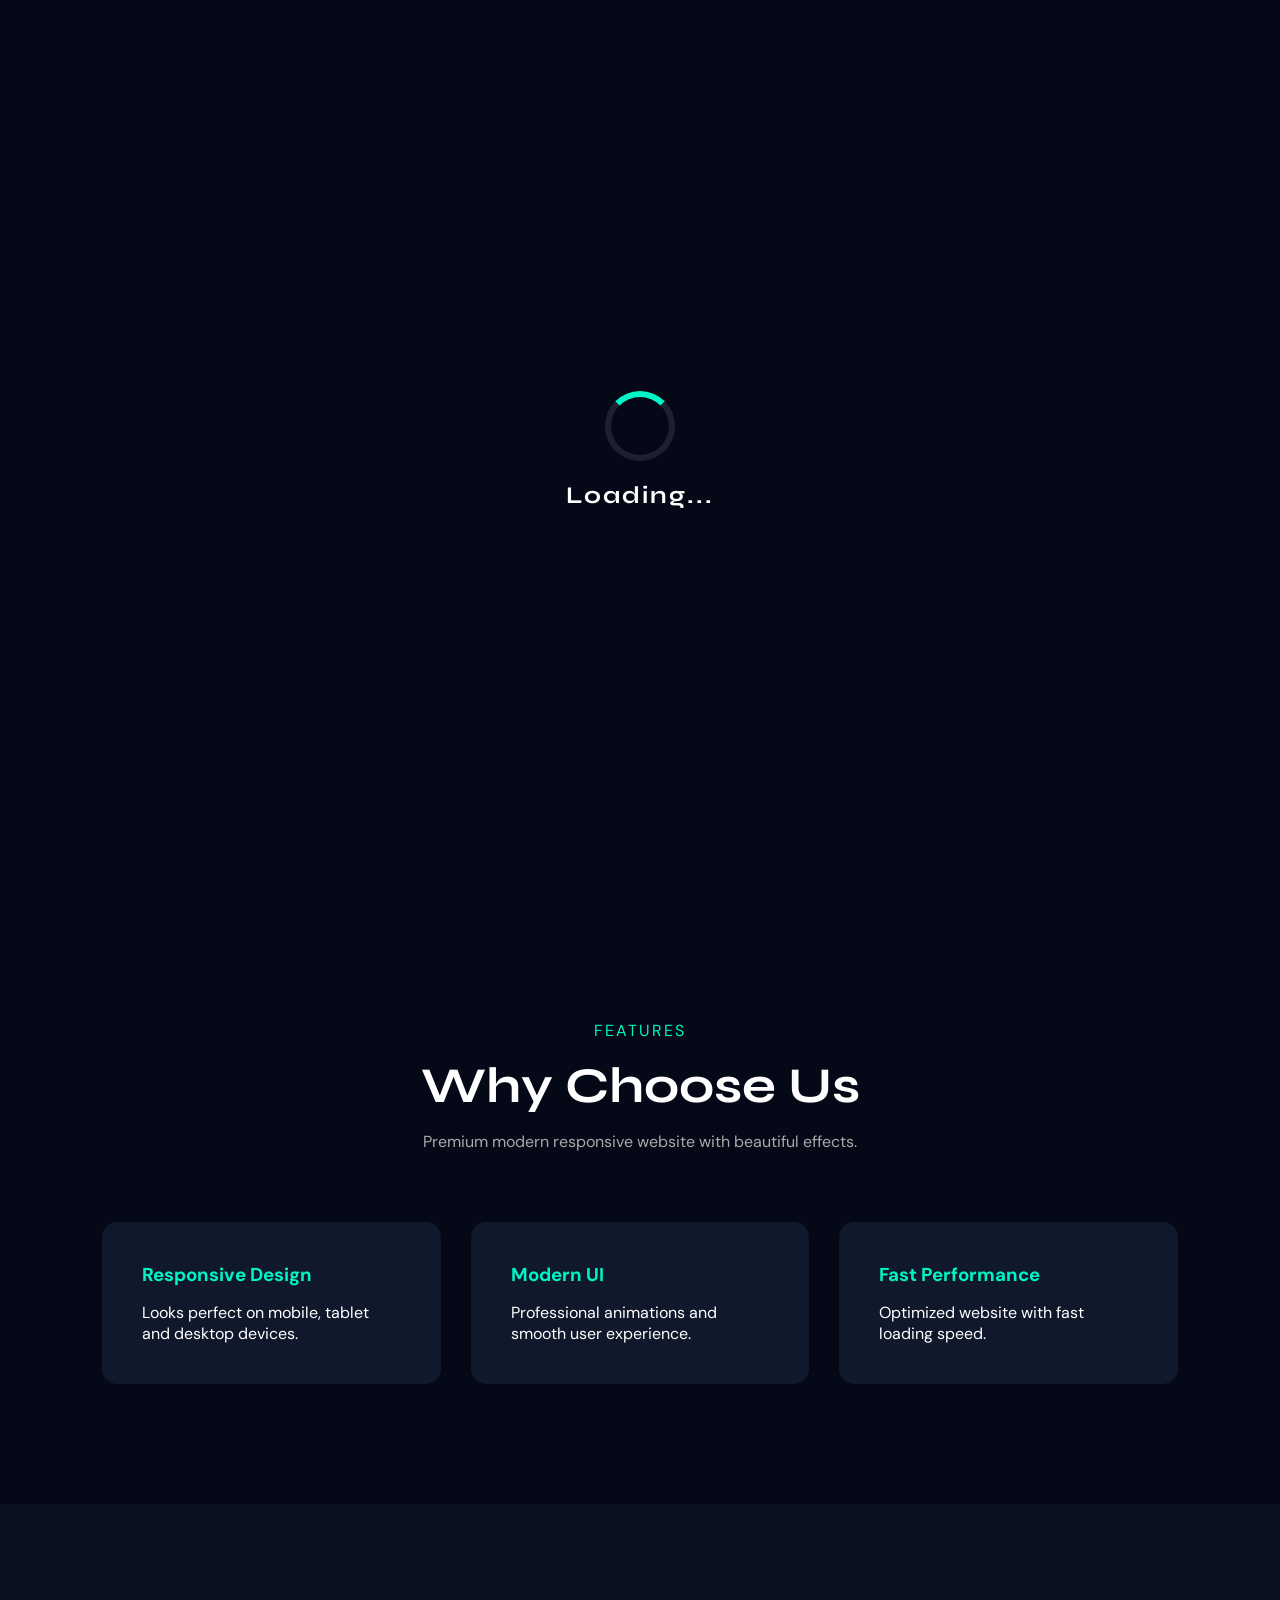
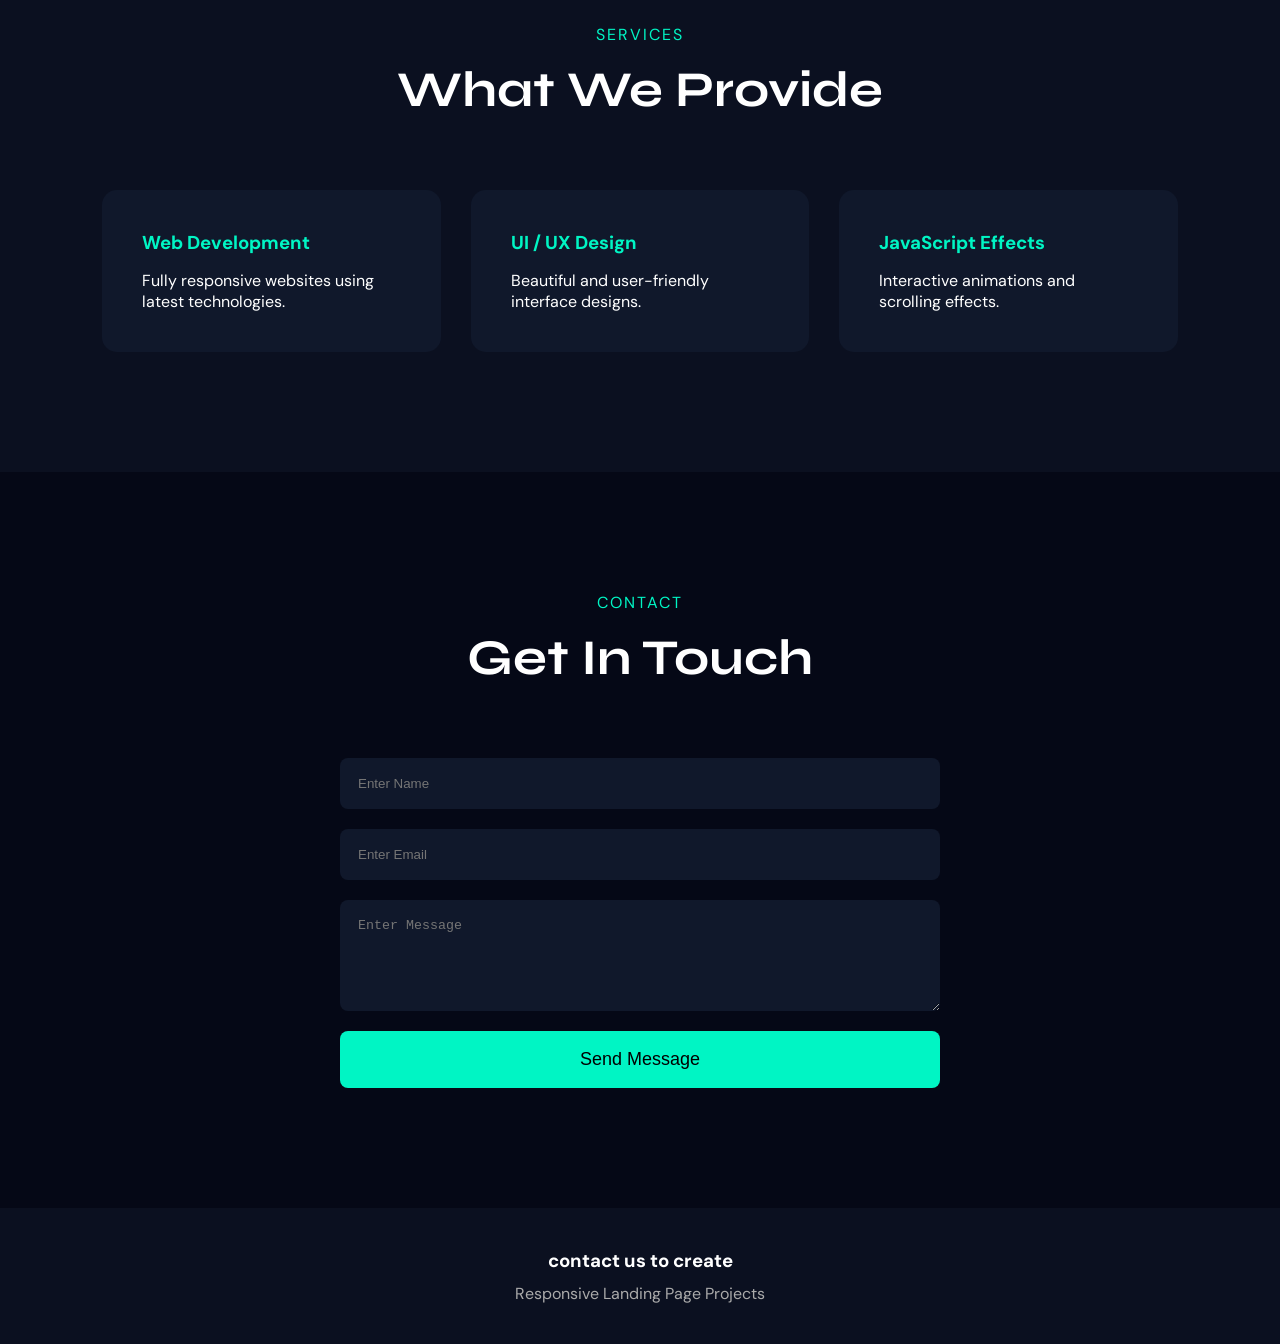
<file: index.html>
<!DOCTYPE html>
<html lang="en">

<head>

  <meta charset="UTF-8" />

  <meta name="viewport" content="width=device-width, initial-scale=1.0" />

  <title>Response loading Page</title>

  <link rel="preconnect" href="https://fonts.googleapis.com">

  <link rel="preconnect" href="https://fonts.gstatic.com" crossorigin>

  <link href="https://fonts.googleapis.com/css2?family=Syne:wght@400;600;700;800&family=DM+Sans:wght@300;400;500&display=swap" rel="stylesheet">

  <link rel="stylesheet" href="style.css">

</head>

<body>

  <!-- LOADER -->

  <div id="loader">

    <div class="spinner"></div>

    <h2>Loading...</h2>

  </div>

  <!-- NAVBAR -->

  <nav id="navbar">

    <div class="logo">
    </div>

    <ul class="nav-links">

      <li><a href="#home">Home</a></li>

      <li><a href="#features">Features</a></li>

      <li><a href="#services">Services</a></li>

      <li><a href="#contact">Contact</a></li>

    </ul>

    <button id="menuBtn" class="menu-btn">

      ☰

    </button>

  </nav>

  <!-- MOBILE MENU -->

  <div id="mobileMenu" class="mobile-menu">

    <a href="#home">Home</a>

    <a href="#features">Features</a>

    <a href="#services">Services</a>

    <a href="#contact">Contact</a>

  </div>

  <!-- HERO SECTION -->

  <section id="home" class="hero">

    <div class="hero-content">

      <span class="badge">

        FUTURE OF WEB DEVELOPMENT

      </span>

      <h1>

        Build Modern <span>Websites</span> With Style

      </h1>

      <p class="typing-text"></p>

      <div class="hero-buttons">

        <a href="#features" class="btn-primary">

          Get Started

        </a>

        <a href="#services" class="btn-secondary">

          Explore

        </a>

      </div>

    </div>

    <div class="glow glow1"></div>

    <div class="glow glow2"></div>

  </section>

  <!-- FEATURES -->

  <section id="features" class="section reveal">

    <div class="section-title">

      <span>FEATURES</span>

      <h2>Why Choose Us</h2>

      <p>

        Premium modern responsive website with beautiful effects.

      </p>

    </div>

    <div class="cards">

      <div class="card">

        <h3>Responsive Design</h3>

        <p>

          Looks perfect on mobile, tablet and desktop devices.

        </p>

      </div>

      <div class="card">

        <h3>Modern UI</h3>

        <p>

          Professional animations and smooth user experience.

        </p>

      </div>

      <div class="card">

        <h3>Fast Performance</h3>

        <p>

          Optimized website with fast loading speed.

        </p>

      </div>

    </div>

  </section>

  <!-- SERVICES -->

  <section id="services" class="section dark-section reveal">

    <div class="section-title">

      <span>SERVICES</span>

      <h2>What We Provide</h2>

    </div>

    <div class="service-container">

      <div class="service-box">

        <h3>Web Development</h3>

        <p>

          Fully responsive websites using latest technologies.

        </p>

      </div>

      <div class="service-box">

        <h3>UI / UX Design</h3>

        <p>

          Beautiful and user-friendly interface designs.

        </p>

      </div>

      <div class="service-box">

        <h3>JavaScript Effects</h3>

        <p>

          Interactive animations and scrolling effects.

        </p>

      </div>

    </div>

  </section>

  <!-- CONTACT -->

  <section id="contact" class="section reveal">

    <div class="section-title">

      <span>CONTACT</span>

      <h2>Get In Touch</h2>

    </div>

    <form class="contact-form">

      <input type="text" placeholder="Enter Name" required>

      <input type="email" placeholder="Enter Email" required>

      <textarea rows="5" placeholder="Enter Message"></textarea>

      <button type="submit">

        Send Message

      </button>

    </form>

  </section>

  <!-- FOOTER -->

  <footer>

    <h3>contact us to create</h3>

    <p>

      Responsive Landing Page Projects

    </p>

  </footer>

  <script src="script.js"></script>

</body>

</html>
</file>
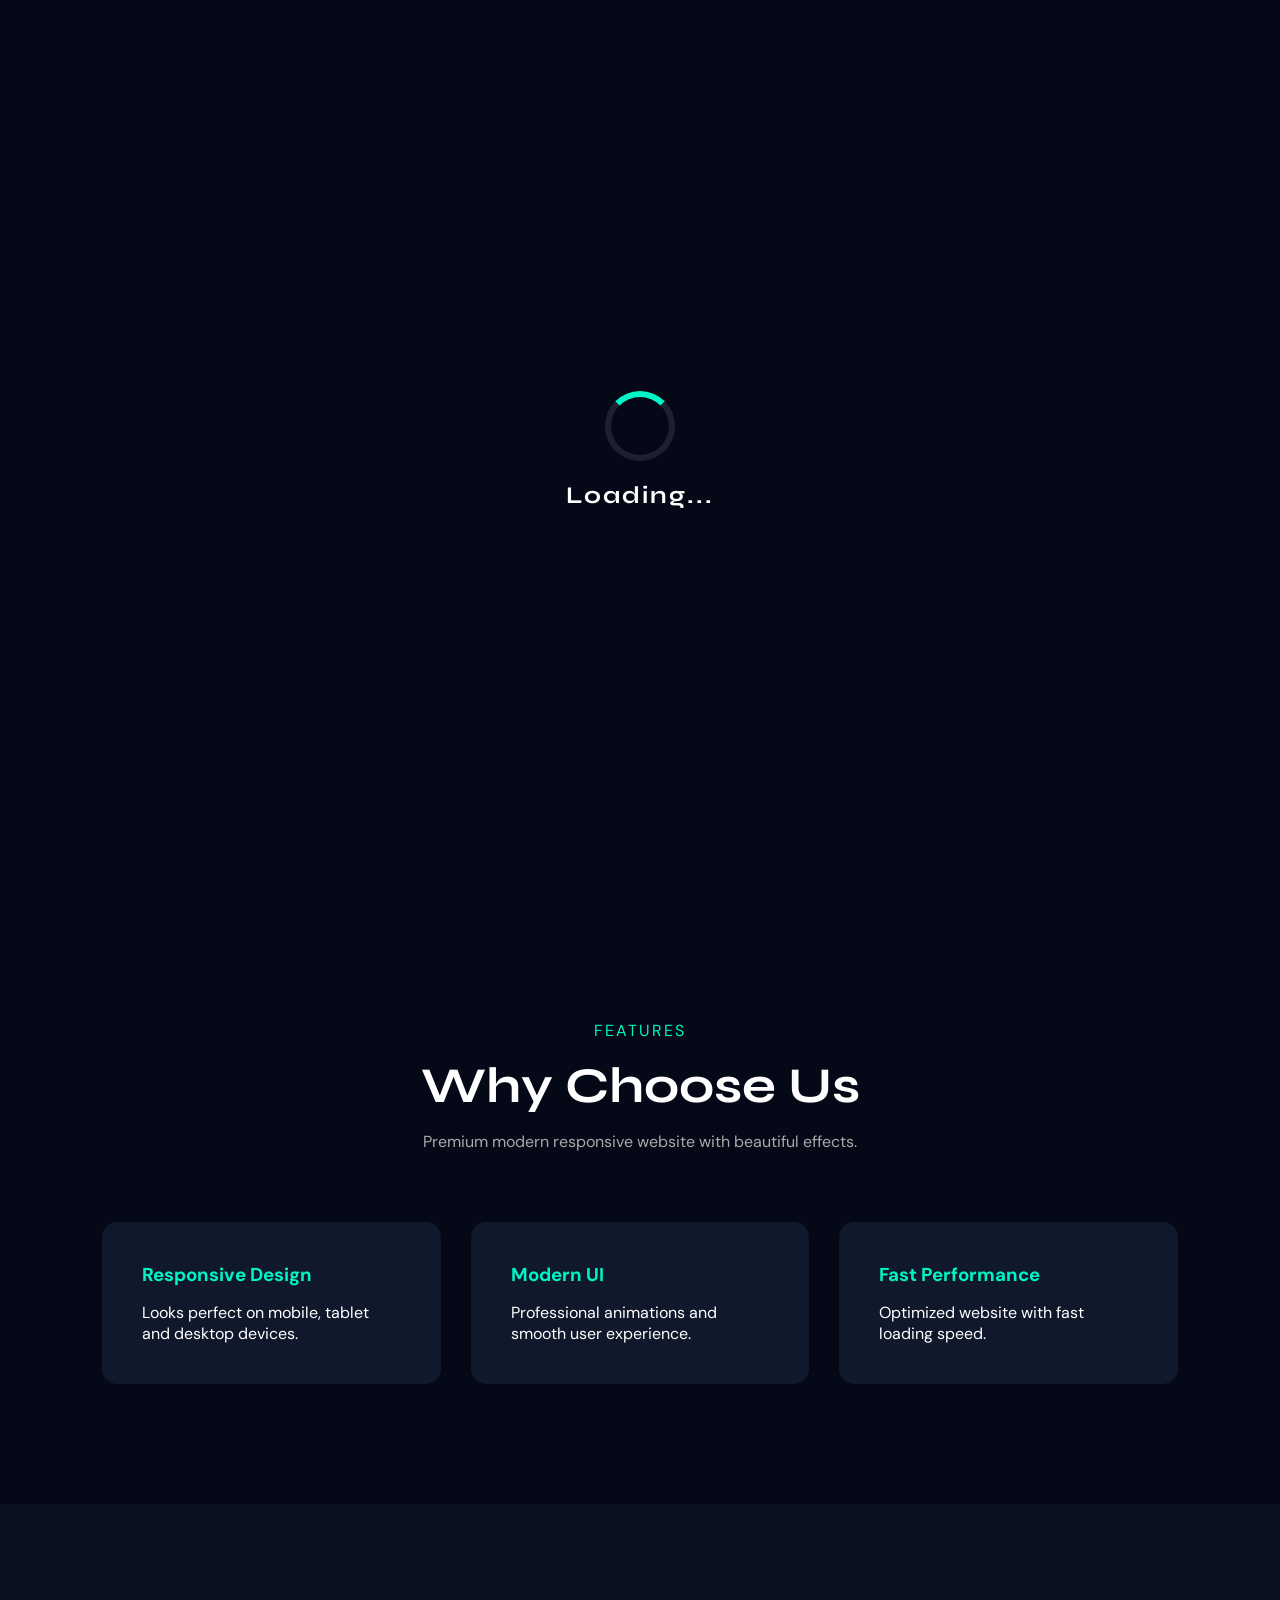
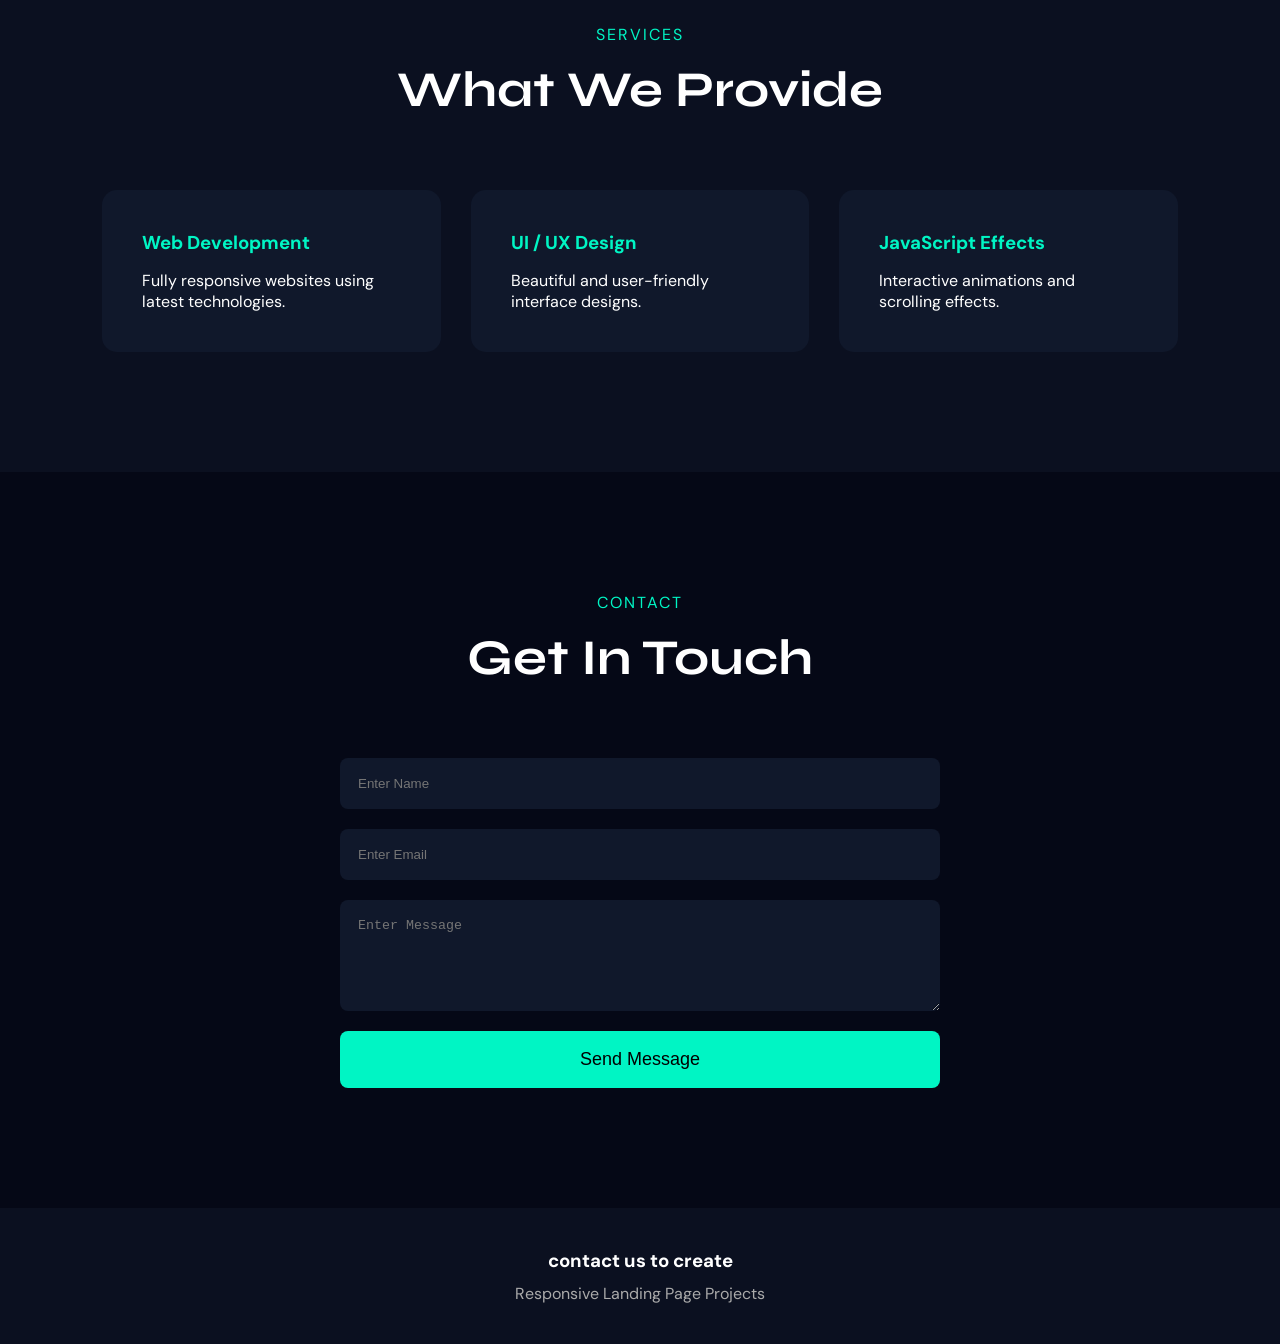
<file: responsive landing page/index.html>
<!DOCTYPE html>
<html lang="en">

<head>

  <meta charset="UTF-8" />

  <meta name="viewport" content="width=device-width, initial-scale=1.0" />

  <title>NovaTech Landing Page</title>

  <link rel="preconnect" href="https://fonts.googleapis.com">

  <link rel="preconnect" href="https://fonts.gstatic.com" crossorigin>

  <link href="https://fonts.googleapis.com/css2?family=Syne:wght@400;600;700;800&family=DM+Sans:wght@300;400;500&display=swap" rel="stylesheet">

  <link rel="stylesheet" href="style.css">

</head>

<body>

  <!-- LOADER -->

  <div id="loader">

    <div class="spinner"></div>

    <h2>Loading...</h2>

  </div>

  <!-- NAVBAR -->

  <nav id="navbar">

    <div class="logo">
    </div>

    <ul class="nav-links">

      <li><a href="#home">Home</a></li>

      <li><a href="#features">Features</a></li>

      <li><a href="#services">Services</a></li>

      <li><a href="#contact">Contact</a></li>

    </ul>

    <button id="menuBtn" class="menu-btn">

      ☰

    </button>

  </nav>

  <!-- MOBILE MENU -->

  <div id="mobileMenu" class="mobile-menu">

    <a href="#home">Home</a>

    <a href="#features">Features</a>

    <a href="#services">Services</a>

    <a href="#contact">Contact</a>

  </div>

  <!-- HERO SECTION -->

  <section id="home" class="hero">

    <div class="hero-content">

      <span class="badge">

        FUTURE OF WEB DEVELOPMENT

      </span>

      <h1>

        Build Modern <span>Websites</span> With Style

      </h1>

      <p class="typing-text"></p>

      <div class="hero-buttons">

        <a href="#features" class="btn-primary">

          Get Started

        </a>

        <a href="#services" class="btn-secondary">

          Explore

        </a>

      </div>

    </div>

    <div class="glow glow1"></div>

    <div class="glow glow2"></div>

  </section>

  <!-- FEATURES -->

  <section id="features" class="section reveal">

    <div class="section-title">

      <span>FEATURES</span>

      <h2>Why Choose Us</h2>

      <p>

        Premium modern responsive website with beautiful effects.

      </p>

    </div>

    <div class="cards">

      <div class="card">

        <h3>Responsive Design</h3>

        <p>

          Looks perfect on mobile, tablet and desktop devices.

        </p>

      </div>

      <div class="card">

        <h3>Modern UI</h3>

        <p>

          Professional animations and smooth user experience.

        </p>

      </div>

      <div class="card">

        <h3>Fast Performance</h3>

        <p>

          Optimized website with fast loading speed.

        </p>

      </div>

    </div>

  </section>

  <!-- SERVICES -->

  <section id="services" class="section dark-section reveal">

    <div class="section-title">

      <span>SERVICES</span>

      <h2>What We Provide</h2>

    </div>

    <div class="service-container">

      <div class="service-box">

        <h3>Web Development</h3>

        <p>

          Fully responsive websites using latest technologies.

        </p>

      </div>

      <div class="service-box">

        <h3>UI / UX Design</h3>

        <p>

          Beautiful and user-friendly interface designs.

        </p>

      </div>

      <div class="service-box">

        <h3>JavaScript Effects</h3>

        <p>

          Interactive animations and scrolling effects.

        </p>

      </div>

    </div>

  </section>

  <!-- CONTACT -->

  <section id="contact" class="section reveal">

    <div class="section-title">

      <span>CONTACT</span>

      <h2>Get In Touch</h2>

    </div>

    <form class="contact-form">

      <input type="text" placeholder="Enter Name" required>

      <input type="email" placeholder="Enter Email" required>

      <textarea rows="5" placeholder="Enter Message"></textarea>

      <button type="submit">

        Send Message

      </button>

    </form>

  </section>

  <!-- FOOTER -->

  <footer>

    <h3>contact us to create</h3>

    <p>

      Responsive Landing Page Projects

    </p>

  </footer>

  <script src="script.js"></script>

</body>

</html>
</file>
<file: style.css>
*{
  margin:0;
  padding:0;
  box-sizing:border-box;
}

html{
  scroll-behavior:smooth;
}

body{
  font-family:'DM Sans',sans-serif;
  background:#050816;
  color:white;
  overflow-x:hidden;
}

/* LOADER */

#loader{
  position:fixed;
  width:100%;
  height:100vh;
  background:#050816;
  display:flex;
  justify-content:center;
  align-items:center;
  flex-direction:column;
  z-index:99999;
}

.spinner{
  width:70px;
  height:70px;
  border:6px solid rgba(255,255,255,0.1);
  border-top:6px solid #00f5c4;
  border-radius:50%;
  animation:spin 1s linear infinite;
}

#loader h2{
  margin-top:20px;
  font-family:'Syne',sans-serif;
  letter-spacing:2px;
}

@keyframes spin{

  100%{
    transform:rotate(360deg);
  }

}

/* NAVBAR */

nav{
  width:100%;
  height:70px;
  padding:0 8%;
  display:flex;
  justify-content:space-between;
  align-items:center;
  position:fixed;
  top:0;
  z-index:1000;
  transition:0.4s;
}

nav.scrolled{
  background:rgba(0,0,0,0.8);
  backdrop-filter:blur(10px);
}

.logo{
  font-size:30px;
  font-weight:800;
  font-family:'Syne',sans-serif;
}

.logo span{
  color:#00f5c4;
}

.nav-links{
  display:flex;
  list-style:none;
  gap:35px;
}

.nav-links a{
  text-decoration:none;
  color:white;
  transition:0.3s;
  position:relative;
}

.nav-links a::after{
  content:'';
  position:absolute;
  width:0%;
  height:2px;
  background:#00f5c4;
  left:0;
  bottom:-5px;
  transition:0.3s;
}

.nav-links a:hover::after{
  width:100%;
}

.nav-links a:hover{
  color:#00f5c4;
}

.menu-btn{
  display:none;
  background:none;
  border:none;
  color:white;
  font-size:30px;
  cursor:pointer;
}

/* MOBILE MENU */

.mobile-menu{
  position:fixed;
  top:70px;
  left:-100%;
  width:100%;
  background:#0b1020;
  display:flex;
  flex-direction:column;
  text-align:center;
  transition:0.4s;
  z-index:999;
}

.mobile-menu a{
  padding:20px;
  color:white;
  text-decoration:none;
  border-bottom:1px solid #222;
}

.mobile-menu.active{
  left:0;
}

/* HERO */

.hero{
  min-height:100vh;
  display:flex;
  justify-content:center;
  align-items:center;
  text-align:center;
  padding:100px 8%;
  position:relative;
  overflow:hidden;
}

.hero-content{
  position:relative;
  z-index:10;
}

.badge{
  display:inline-block;
  padding:10px 20px;
  border-radius:30px;
  background:rgba(0,245,196,0.1);
  border:1px solid rgba(0,245,196,0.4);
  color:#00f5c4;
  margin-bottom:25px;
}

.hero h1{
  font-size:80px;
  font-family:'Syne',sans-serif;
  line-height:1.1;
}

.hero h1 span{
  color:#00f5c4;
}

.typing-text{
  margin-top:25px;
  font-size:22px;
  color:#aaa;
  min-height:40px;
}

.typing-text::after{
  content:'|';
  animation:blink 0.7s infinite;
}

@keyframes blink{

  50%{
    opacity:0;
  }

}

.hero-buttons{
  margin-top:40px;
  display:flex;
  justify-content:center;
  gap:20px;
  flex-wrap:wrap;
}

.btn-primary,
.btn-secondary{
  padding:15px 35px;
  border-radius:8px;
  text-decoration:none;
  transition:0.3s;
  font-weight:600;
}

.btn-primary{
  background:#00f5c4;
  color:black;
}

.btn-primary:hover{
  transform:translateY(-5px);
}

.btn-secondary{
  border:1px solid white;
  color:white;
}

.btn-secondary:hover{
  background:white;
  color:black;
}

/* GLOW EFFECT */

.glow{
  position:absolute;
  border-radius:50%;
  filter:blur(120px);
}

.glow1{
  width:400px;
  height:400px;
  background:#7b5cf0;
  top:-100px;
  right:-100px;
}

.glow2{
  width:300px;
  height:300px;
  background:#00f5c4;
  bottom:-100px;
  left:-100px;
}

/* SECTIONS */

.section{
  padding:120px 8%;
}

.section-title{
  text-align:center;
  margin-bottom:70px;
}

.section-title span{
  color:#00f5c4;
  letter-spacing:2px;
}

.section-title h2{
  font-size:50px;
  margin-top:15px;
  font-family:'Syne',sans-serif;
}

.section-title p{
  color:#aaa;
  margin-top:15px;
}

/* CARDS */

.cards{
  display:grid;
  grid-template-columns:repeat(auto-fit,minmax(250px,1fr));
  gap:30px;
}

.card{
  background:#10182b;
  padding:40px;
  border-radius:15px;
  transition:0.4s;
}

.card:hover{
  transform:translateY(-10px);
  border:1px solid #00f5c4;
}

.card h3{
  color:#00f5c4;
  margin-bottom:15px;
}

/* SERVICES */

.dark-section{
  background:#0b1020;
}

.service-container{
  display:grid;
  grid-template-columns:repeat(auto-fit,minmax(250px,1fr));
  gap:30px;
}

.service-box{
  background:#10182b;
  padding:40px;
  border-radius:15px;
  transition:0.4s;
}

.service-box:hover{
  transform:scale(1.05);
}

.service-box h3{
  color:#00f5c4;
  margin-bottom:15px;
}

/* CONTACT */

.contact-form{
  max-width:600px;
  margin:auto;
  display:flex;
  flex-direction:column;
  gap:20px;
}

.contact-form input,
.contact-form textarea{
  padding:18px;
  background:#10182b;
  border:none;
  border-radius:8px;
  color:white;
}

.contact-form button{
  padding:18px;
  background:#00f5c4;
  color:black;
  border:none;
  border-radius:8px;
  cursor:pointer;
  font-size:18px;
}

/* FOOTER */

footer{
  padding:40px;
  text-align:center;
  background:#0b1020;
}

footer p{
  color:#aaa;
  margin-top:10px;
}

/* SCROLL REVEAL */

.reveal{
  opacity:0;
  transform:translateY(80px);
  transition:1s;
}

.reveal.active{
  opacity:1;
  transform:translateY(0);
}

/* RESPONSIVE */

@media(max-width:768px){

  .nav-links{
    display:none;
  }

  .menu-btn{
    display:block;
  }

  .hero h1{
    font-size:45px;
  }

  .typing-text{
    font-size:18px;
  }

  .section-title h2{
    font-size:35px;
  }

}
</file>
<file: responsive landing page/style.css>
*{
  margin:0;
  padding:0;
  box-sizing:border-box;
}

html{
  scroll-behavior:smooth;
}

body{
  font-family:'DM Sans',sans-serif;
  background:#050816;
  color:white;
  overflow-x:hidden;
}

/* LOADER */

#loader{
  position:fixed;
  width:100%;
  height:100vh;
  background:#050816;
  display:flex;
  justify-content:center;
  align-items:center;
  flex-direction:column;
  z-index:99999;
}

.spinner{
  width:70px;
  height:70px;
  border:6px solid rgba(255,255,255,0.1);
  border-top:6px solid #00f5c4;
  border-radius:50%;
  animation:spin 1s linear infinite;
}

#loader h2{
  margin-top:20px;
  font-family:'Syne',sans-serif;
  letter-spacing:2px;
}

@keyframes spin{

  100%{
    transform:rotate(360deg);
  }

}

/* NAVBAR */

nav{
  width:100%;
  height:70px;
  padding:0 8%;
  display:flex;
  justify-content:space-between;
  align-items:center;
  position:fixed;
  top:0;
  z-index:1000;
  transition:0.4s;
}

nav.scrolled{
  background:rgba(0,0,0,0.8);
  backdrop-filter:blur(10px);
}

.logo{
  font-size:30px;
  font-weight:800;
  font-family:'Syne',sans-serif;
}

.logo span{
  color:#00f5c4;
}

.nav-links{
  display:flex;
  list-style:none;
  gap:35px;
}

.nav-links a{
  text-decoration:none;
  color:white;
  transition:0.3s;
  position:relative;
}

.nav-links a::after{
  content:'';
  position:absolute;
  width:0%;
  height:2px;
  background:#00f5c4;
  left:0;
  bottom:-5px;
  transition:0.3s;
}

.nav-links a:hover::after{
  width:100%;
}

.nav-links a:hover{
  color:#00f5c4;
}

.menu-btn{
  display:none;
  background:none;
  border:none;
  color:white;
  font-size:30px;
  cursor:pointer;
}

/* MOBILE MENU */

.mobile-menu{
  position:fixed;
  top:70px;
  left:-100%;
  width:100%;
  background:#0b1020;
  display:flex;
  flex-direction:column;
  text-align:center;
  transition:0.4s;
  z-index:999;
}

.mobile-menu a{
  padding:20px;
  color:white;
  text-decoration:none;
  border-bottom:1px solid #222;
}

.mobile-menu.active{
  left:0;
}

/* HERO */

.hero{
  min-height:100vh;
  display:flex;
  justify-content:center;
  align-items:center;
  text-align:center;
  padding:100px 8%;
  position:relative;
  overflow:hidden;
}

.hero-content{
  position:relative;
  z-index:10;
}

.badge{
  display:inline-block;
  padding:10px 20px;
  border-radius:30px;
  background:rgba(0,245,196,0.1);
  border:1px solid rgba(0,245,196,0.4);
  color:#00f5c4;
  margin-bottom:25px;
}

.hero h1{
  font-size:80px;
  font-family:'Syne',sans-serif;
  line-height:1.1;
}

.hero h1 span{
  color:#00f5c4;
}

.typing-text{
  margin-top:25px;
  font-size:22px;
  color:#aaa;
  min-height:40px;
}

.typing-text::after{
  content:'|';
  animation:blink 0.7s infinite;
}

@keyframes blink{

  50%{
    opacity:0;
  }

}

.hero-buttons{
  margin-top:40px;
  display:flex;
  justify-content:center;
  gap:20px;
  flex-wrap:wrap;
}

.btn-primary,
.btn-secondary{
  padding:15px 35px;
  border-radius:8px;
  text-decoration:none;
  transition:0.3s;
  font-weight:600;
}

.btn-primary{
  background:#00f5c4;
  color:black;
}

.btn-primary:hover{
  transform:translateY(-5px);
}

.btn-secondary{
  border:1px solid white;
  color:white;
}

.btn-secondary:hover{
  background:white;
  color:black;
}

/* GLOW EFFECT */

.glow{
  position:absolute;
  border-radius:50%;
  filter:blur(120px);
}

.glow1{
  width:400px;
  height:400px;
  background:#7b5cf0;
  top:-100px;
  right:-100px;
}

.glow2{
  width:300px;
  height:300px;
  background:#00f5c4;
  bottom:-100px;
  left:-100px;
}

/* SECTIONS */

.section{
  padding:120px 8%;
}

.section-title{
  text-align:center;
  margin-bottom:70px;
}

.section-title span{
  color:#00f5c4;
  letter-spacing:2px;
}

.section-title h2{
  font-size:50px;
  margin-top:15px;
  font-family:'Syne',sans-serif;
}

.section-title p{
  color:#aaa;
  margin-top:15px;
}

/* CARDS */

.cards{
  display:grid;
  grid-template-columns:repeat(auto-fit,minmax(250px,1fr));
  gap:30px;
}

.card{
  background:#10182b;
  padding:40px;
  border-radius:15px;
  transition:0.4s;
}

.card:hover{
  transform:translateY(-10px);
  border:1px solid #00f5c4;
}

.card h3{
  color:#00f5c4;
  margin-bottom:15px;
}

/* SERVICES */

.dark-section{
  background:#0b1020;
}

.service-container{
  display:grid;
  grid-template-columns:repeat(auto-fit,minmax(250px,1fr));
  gap:30px;
}

.service-box{
  background:#10182b;
  padding:40px;
  border-radius:15px;
  transition:0.4s;
}

.service-box:hover{
  transform:scale(1.05);
}

.service-box h3{
  color:#00f5c4;
  margin-bottom:15px;
}

/* CONTACT */

.contact-form{
  max-width:600px;
  margin:auto;
  display:flex;
  flex-direction:column;
  gap:20px;
}

.contact-form input,
.contact-form textarea{
  padding:18px;
  background:#10182b;
  border:none;
  border-radius:8px;
  color:white;
}

.contact-form button{
  padding:18px;
  background:#00f5c4;
  color:black;
  border:none;
  border-radius:8px;
  cursor:pointer;
  font-size:18px;
}

/* FOOTER */

footer{
  padding:40px;
  text-align:center;
  background:#0b1020;
}

footer p{
  color:#aaa;
  margin-top:10px;
}

/* SCROLL REVEAL */

.reveal{
  opacity:0;
  transform:translateY(80px);
  transition:1s;
}

.reveal.active{
  opacity:1;
  transform:translateY(0);
}

/* RESPONSIVE */

@media(max-width:768px){

  .nav-links{
    display:none;
  }

  .menu-btn{
    display:block;
  }

  .hero h1{
    font-size:45px;
  }

  .typing-text{
    font-size:18px;
  }

  .section-title h2{
    font-size:35px;
  }

}
</file>
